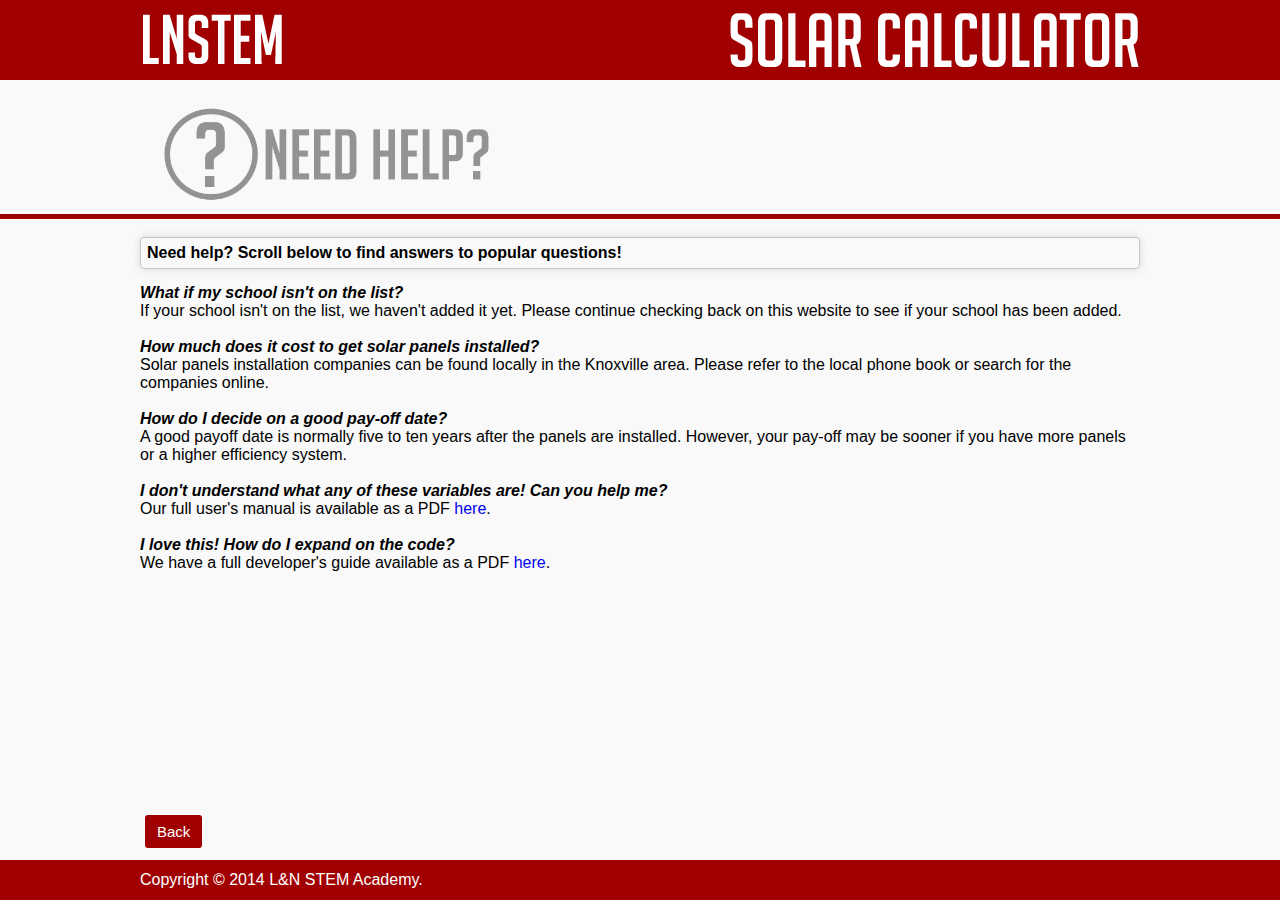
<file: help.htm>
<!DOCTYPE HTML>
<html>
<head>
        <title>CodeTN Project - Help</title>
        <link rel="stylesheet" href="style.css">
        <script>
                function goBack() {
                window.history.back()
                }
        </script>
</head>

<!--
Beginning of the navigation bar code.
-->
<body>
<div id="navbar">
        <div class="wrapper">
        <img src="pictures/lnstem.png" class="left" alt="Team LNSTEM.">
        <img src="pictures/solarcalculator.png" class="right" alt="Solar Calculator made by team LNSTEM.">
        </div><!-- End wrapper -->
</div><!-- End navbar -->
<!--
End of the navigation bar code.
-->

<!--
Beginning of the step status bar code.
-->
<div class="steps">
        <div class="wrapper">
        <img src="pictures/help.png" class="check" alt="Step 1"  width="390" height="167" style="text-align:center">
        </div><!-- End wrapper -->
</div><!-- End steps -->
<!--
End of the step status bar code.
-->

<!--
Beginning of the main, clickable content.
-->
<div class="main">
        <div class="wrapper">
                
                <div class="information">Need help? Scroll below to find answers to popular questions!</div>
				
                <span class="help">What if my school isn't on the list?</span><br>
                If your school isn't on the list, we haven't added it yet.  Please continue checking back on this website
                to see if your school has been added.<br>
                <br><span class="help">How much does it cost to get solar panels installed?</span><br>
                Solar panels installation companies can be found locally in the Knoxville area.  Please refer to the local
                phone book or search for the companies online.<br>
                <br><span class="help">How do I decide on a good pay-off date?</span><br>
                A good payoff date is normally five to ten years after the panels are installed.  However, your pay-off may
                be sooner if you have more panels or a higher efficiency system.<br>
                <br><span class="help">I don't understand what any of these variables are! Can you help me?</span><br>
                Our full user's manual is available as a PDF <a href="https://www.dropbox.com/s/n7p3cd2f5jhkc6o/UserManual.PDF?dl=1">here</a>.<br>
                <br><span class="help">I love this! How do I expand on the code?</span><br>
                We have a full developer's guide available as a PDF <a href="https://www.dropbox.com/s/d2borqj6h9vl6a2/MaintanceManual.PDF?dl=1">here</a>.
                <div class="buttons"><a class="red left" onclick="goBack()">Back</a></div>
        </div> <!-- end of wrapper class -->
</div> <!-- end of main -->
<!--
End of the main, clickable content.
-->


<footer>
        <div class="wrapper">
        Copyright &copy; 2014 L&amp;N STEM Academy.
        </div><!-- end of wrapper -->
</footer><!-- end of footer -->

</body>
</html>
<!-- http://jsfiddle.net/apaul34208/ZyKar/3/ --> 
<!-- http://jsfiddle.net/JVYq7/ -->
</file>
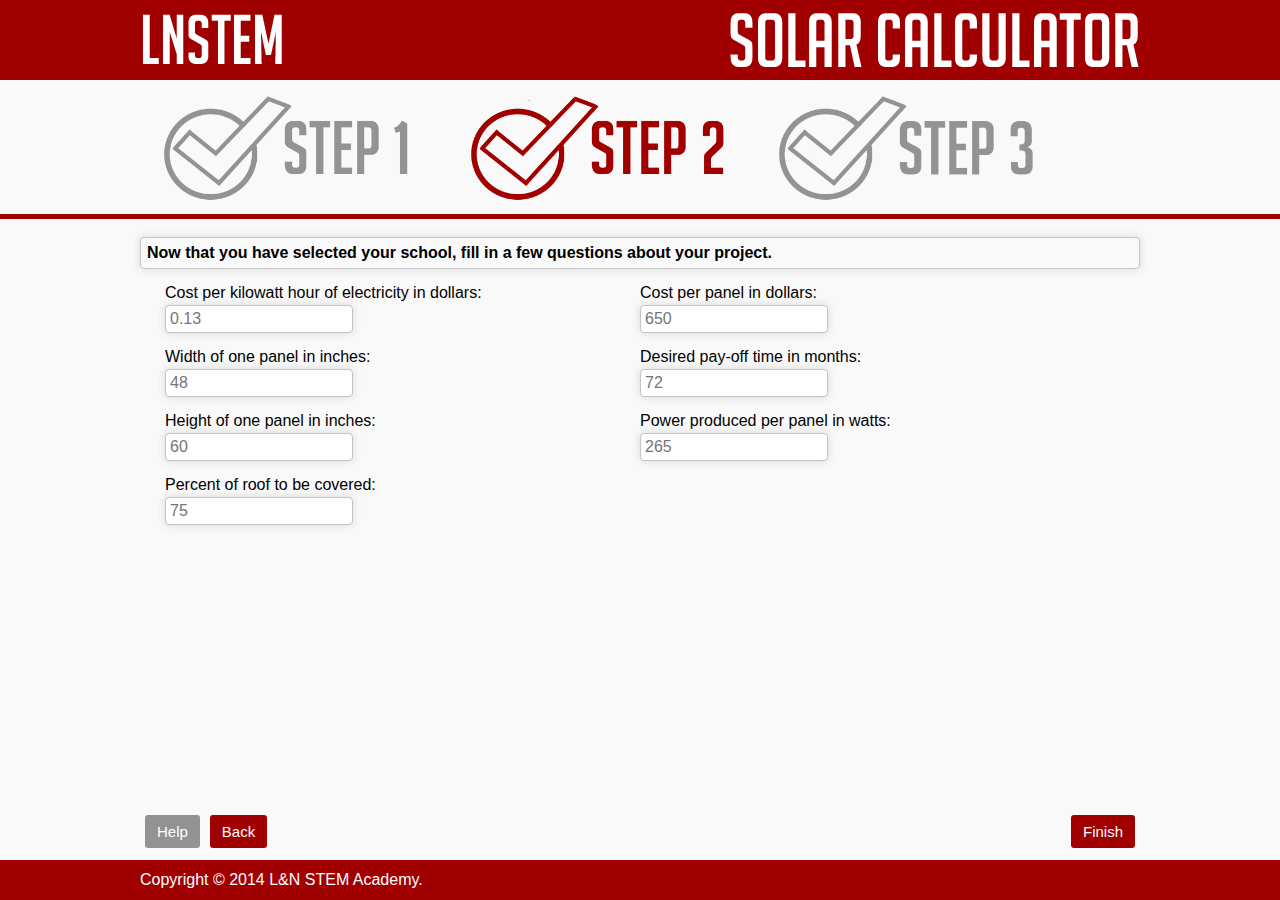
<file: step2.htm>
<!DOCTYPE HTML>
<html>
<head>
        <title>CodeTN Project - Step 2</title>
        <link rel="stylesheet" href="style.css">
        <script language="javascript" type="text/javascript" src="scripts/main.js"></script>
</head>
<!-- Beginning of the navigation bar code. -->
<body onload="loadValues()">
<div id="navbar">
        <div class="wrapper">
        <img src="pictures/lnstem.png" class="left" alt="Team LNSTEM.">
        <img src="pictures/solarcalculator.png" class="right" alt="Solar Calculator made by team LNSTEM.">
        </div><!-- End wrapper -->
</div><!-- End navbar -->
<!-- End of the navigation bar code. -->
<!-- Beginning of the step status bar code. -->
<div class="steps">
        <div class="wrapper">
        <img src="pictures/CheckmarkS1.png" class="check" alt="Step 1" width="278" height="167">
        <img src="pictures/CheckmarkS2High.png" class="check" alt="Step 2" width="278" height="167">
        <img src="pictures/CheckmarkS3.png" class="check" alt="Step 3" width="278" height="167">
        </div><!-- End wrapper -->
</div><!-- End steps -->
<!-- End of the step status bar code. -->
<!-- Beginning of the main, clickable content. -->
<div class="main">
        <div class="wrapper">
                <div class="information">Now that you have selected your school, fill in a few questions about your project.</div>
                <!-- Here's what happens when the user presses "Finish": -->
                <script type="text/javascript">
                function Finish() {
                        // Set all our cookies and GTFO
                        setCookie("kwh", document.getElementById("kwh").value, 5);
                        setCookie("width", document.getElementById("width").value, 5);
                        setCookie("height", document.getElementById("height").value, 5);
                        setCookie("roofsize", document.getElementById("roofsize").value, 5);
                        setCookie("install", document.getElementById("install").value, 5);
                        setCookie("payoff", document.getElementById("payoff").value, 5);
                        setCookie("panelpower", document.getElementById("panelpower").value, 5);
                        // Kbai  (next step)
                        window.location.href = "step3.htm";
                } </script>
                <!-- Here's our form where you input the data about your project. -->
                <div class="leftmain">
                Cost per kilowatt hour of electricity in dollars:<br>
                <input class="input_main" type="number" id="kwh" placeholder="0.13" tabindex="1" required><br>
                Width of one panel in inches:<br>
                <input class="input_main" type="number" id="width" placeholder="48" tabindex="2" required><br>
                Height of one panel in inches:<br>
                <input class="input_main" type="number" id="height" placeholder="60" tabindex="3" required><br>
                Percent of roof to be covered:<br>
                <input class="input_main" type="number" id="roofsize" placeholder="75" tabindex="4" required><br>
                </div> <!-- end of left main -->
                <div class="rightmain">
                Cost per panel in dollars:<br>
                <input class="input_main" type="number" id="install" placeholder="650" tabindex="5" required><br>
                Desired pay-off time in months:<br>
                <input class="input_main" type="number" id="payoff" placeholder="72" tabindex="6" required><br>
                Power produced per panel in watts:<br>
                <input class="input_main" type="number" id="panelpower" placeholder="265" tabindex="7" required><br>
                </div> <!-- end of right main -->
        <div class="buttons"><a class="grey left" href="help.htm">Help</a><a class="red left" href="index.html">Back</a><a class="red right" onclick="Finish()">Finish</a></div>
        </div> <!-- end of wrapper class -->
</div> <!-- end of main -->
<!-- End of the main, clickable content. -->
<!-- All done, display our footer. -->
<footer>
        <div class="wrapper">
        Copyright &copy; 2014 L&amp;N STEM Academy.
        </div>
</footer><!-- End of footer -->
<script type="text/javascript">
function loadValues() {
        document.getElementById("kwh").value = getCookie("kwh");
        document.getElementById("width").value = getCookie("width");
        document.getElementById("height").value = getCookie("height");
        document.getElementById("roofsize").value = getCookie("roofsize");
        document.getElementById("install").value = getCookie("install");
        document.getElementById("payoff").value = getCookie("payoff");
        document.getElementById("panelpower").value = getCookie("panelpower");
}
</script>
</body>
</html>
</file>
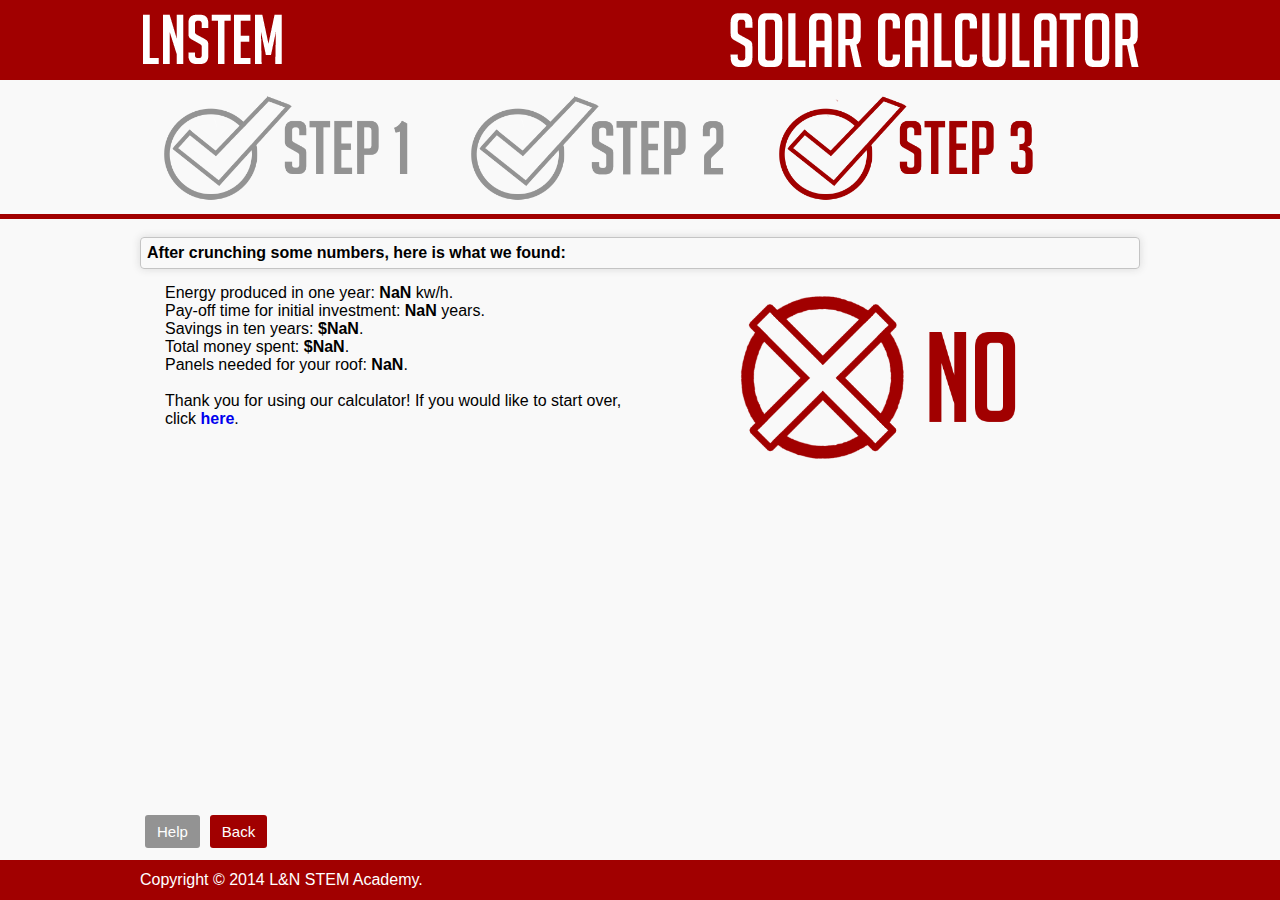
<file: step3.htm>
<!DOCTYPE HTML>
<html>
<head>
        <title>CodeTN Project - Step 3</title>
        <link rel="stylesheet" href="style.css">
        <script language="javascript" type="text/javascript" src="scripts/main.js"></script><script language="javascript" type="text/javascript" src="scripts/calc.js"></script>
</head>
<!-- Beginning of the navigation bar code. -->
<body>
<div id="navbar">
        <div class="wrapper">
        <img src="pictures/lnstem.png" class="left" alt="Team LNSTEM.">
        <img src="pictures/solarcalculator.png" class="right" alt="Solar Calculator made by team LNSTEM.">
        </div><!-- End wrapper -->
</div><!-- End navbar -->
<!-- End of the navigation bar code. -->
<!-- Beginning of the step status bar code. -->
<div class="steps">
        <div class="wrapper">
        <img src="pictures/CheckmarkS1.png" class="check" alt="Step 1" width="278" height="167">
        <img src="pictures/CheckmarkS2.png" class="check" alt="Step 2" width="278" height="167">
        <img src="pictures/CheckmarkS3High.png" class="check" alt="Step 3" width="278" height="167">
        </div><!-- End wrapper -->
</div><!-- End steps -->
<!-- End of the step status bar code. -->
<!-- Beginning of the main, clickable content. -->
<div class="main">
        <div class="wrapper">
                <div class="information">After crunching some numbers, here is what we found:</div>
                <div class="leftmain">          
                <!-- Give the User all the feedback they desire. -->
                Energy produced in one year: <b><script type="text/javascript">document.write(Math.round(allpanelsoutputfinalperyear));</script></b> kw/h.<br>
                Pay-off time for initial investment: <b><script type="text/javascript">document.write(Math.round(payofftimeinyears * 100) / 100);</script></b> years.<br>
                Savings in ten years: <b>$<script type="text/javascript">document.write(commaSeparateNumber(Math.round(moneysaved10years * 100) / 100));</script></b>.<br>
                                Total money spent: <b>$<script type="text/javascript">document.write(commaSeparateNumber(Math.round(moneyspent * 100) / 100));</script></b>.<br>
                                Panels needed for your roof: <b><script type="text/javascript">document.write(Math.round(panelsNeeded));</script></b>.<br><br>
                Thank you for using our calculator! If you would like to start over, click <a href="index.html"><b>here</b></a>.
                </div> <!-- That's all the info we'll present. -->
                <!-- Tell them in simple terms, is this a good investment? -->
                <div id="yesno" class="rightmain" style="text-align:center;">
                <script type="text/javascript">
                if (goodinvestment == true) {
                        //document.write("<span style=\"color:#069800; font-size:80px;\">Yes!</span>");
						document.write("<img src=\"pictures/yescheck.png\" height=\"180\" width=\"300\" alt=\"Yes\">");
                } else {
                        //document.write("<span style=\"color:#A10000; font-size:80px;\">No<span>");
						document.write("<img src=\"pictures/nocheck.png\" height=\"187\" width=\"300\" alt=\"No\">");
				}
                </script>
                </div> <!-- Right main done. -->
                <div class="buttons"><a class="grey left" href="help.htm">Help</a><a class="red left" href="step2.htm">Back</a></div>
        </div> <!-- end of wrapper class -->
</div> <!-- end of main -->
<!-- End of the main, clickable content. -->
<!-- All done, display our footer. -->
<footer>
        <div class="wrapper">
        Copyright &copy; 2014 L&amp;N STEM Academy.
        </div>
</footer><!-- End of footer -->
</body>
</html>
</file>
<file: style.css>
/*****************************************************
* This code is owned by team LNSTEM at the L&N STEM  *
* Academy in Knoxville, Tennessee. If you would like *
* to inquire more about this code, please email:     *
* s731875@student.knoxschools.org and put "Solar     *
* Calculator" in the subject line. Please do not use *
* any part of this code unless permission has been   *
* specifically given.				    			 *
*****************************************************/
/*****************************************************
* Main red color is #A10000			     			 *
* Dark red color is #730000						     *
* Deactivated grey color is #939393				     *
*****************************************************/


/*****************************************************
* 	      Setting up common elements          		 *
*****************************************************/
* {
	margin: 0;
	padding: 0px;
	font-family: "Helvetica", "Arial", sans-serif;
	font-size:16px; }

html, body {
	background-color:#F9F9F9; }
	
footer {
	width:100%;
	background-color:#A10000;
	height:40px;
	line-height:40px;
	position:fixed;
	bottom:0;
	color:#FFF; }
	
a {
	text-decoration:none; }

.left {
	float:left; }

.right {
	float:right; }

/*****************************************************
* Styling boxes, setting up their sizes, adding some *
* color, creating a sufficient padding, and adding   *
* positioning correctly on the page	 	    		 *
*****************************************************/
.wrapper {
	margin-left:auto;
	margin-right:auto;
	max-width:1000px; }
	
.steps {
	background-color:#F9F9F9;
	margin:0px;
	padding:0px;
	border-bottom:5px solid #A10000;
	padding:7px;
	height:120px;
	min-width:1000px;}

.check {
	position:relative;
	top:-27px;
	padding-left:10px;
	padding-right:15px; }
	
.main {
	background-color:#F9F9F9;
	padding:15px;
	height:100%;
	margin-bottom:80px;
	min-width:1000px;
}
	
.leftmain {
	margin-left:auto;
	width:475px;
	float:left;
	padding-left:25px;
	height:475px; }

.rightmain {
	margin-right:auto;
	width:475px;
	float:right;
	padding-right:25px;
	height:475px; }

#navbar {
	height:60px;
	background-color:#A10000;
	line-height:80px;
	color:#FFF;
	padding:10px; }
	
.information {
	clear:both;
	font-weight:bold;
	margin-top:3px;
	margin-bottom:15px;
	padding:6px;
	border: 1px solid #c4c4c4;
	font-size: 16px;
    	border-radius: 4px;
	-moz-border-radius: 4px;
    	-webkit-border-radius: 4px;
    	box-shadow: 0px 0px 8px #d9d9d9;
    	-moz-box-shadow: 0px 0px 8px #d9d9d9;
    	-webkit-box-shadow: 0px 0px 8px #d9d9d9; }
	
.input_main {
	margin-top:3px;
	margin-bottom:15px;
	border: 1px solid #c4c4c4;
    	font-size: 16px;
    	padding: 4px;
	border-radius: 4px;
    	-moz-border-radius: 4px;
    	-webkit-border-radius: 4px;
    	box-shadow: 0px 0px 8px #d9d9d9;
    	-moz-box-shadow: 0px 0px 8px #d9d9d9;
    	-webkit-box-shadow: 0px 0px 8px #d9d9d9; }

.input_main:focus { 
    outline: none;
    border: 1px solid #D40000;
    box-shadow: 0px 0px 8px #D40000;
    -moz-box-shadow: 0px 0px 8px #D40000;
    -webkit-box-shadow: 0px 0px 8px #D40000;
    transition: box-shadow linear 1s; }

.buttons {
	height:40px;
	width:1000px;
	position:fixed;
	bottom:50px;
	z-index:0; }

.help {
	font-weight:bold;
	font-style:italic; }

/*****************************************************
* 	           	 Button Classes!		   		 	 *
*****************************************************/

.red {
	-webkit-border-radius: 3;
	-moz-border-radius: 3;
	border-radius: 3px;
	color: #fff;
	font-size: 15px;
	background: #a10000;
	padding: 8px 12px 8px 12px;
	text-decoration: none;
	margin:5px;
	border:0px; }

.red:hover {
	background: #730000;
	text-decoration: none; }

.grey {
	-webkit-border-radius: 3;
	-moz-border-radius: 3;
	border-radius: 3px;
	color: #fff;
	font-size: 15px;
	background: #939393;
	padding: 8px 12px 8px 12px;
	text-decoration: none;
	margin:5px;
	border:0px; }

.grey:hover {
	background: #616161;
	text-decoration: none; }
</file>
